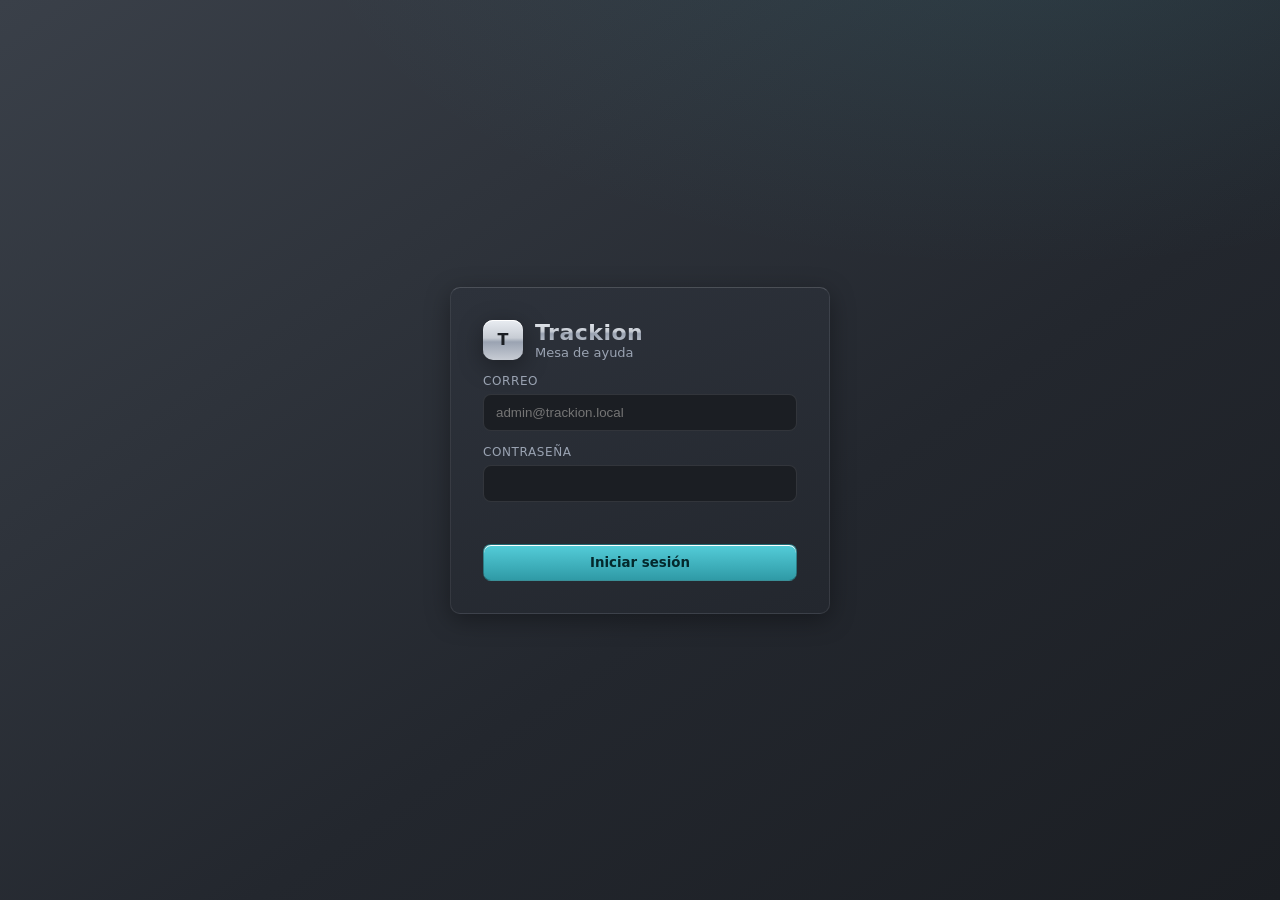
<file: frontend/index.html>
<!DOCTYPE html>
<html lang="es">
<head>
  <meta charset="UTF-8" />
  <meta name="viewport" content="width=device-width, initial-scale=1.0" />
  <title>Trackion — Mesa de ayuda</title>
  <link rel="stylesheet" href="css/style.css" />
</head>
<body>
  <div class="app">
    <aside class="sidebar">
      <div class="brand">
        <div class="logo">T</div>
        <div><h1>Trackion</h1></div>
      </div>
      <nav class="nav">
        <a href="#" class="active">🎫 Tickets</a>
        <a href="#" id="navNew">➕ Nuevo ticket</a>
        <a href="#" id="navIntegrations">🔌 Integraciones</a>
        <a href="#" id="navHealth">📈 Estado</a>
      </nav>
    </aside>

    <main class="main">
      <div class="topbar">
        <h2 id="title">Tickets</h2>
        <div class="user-chip">
          <div class="avatar" id="avatar">A</div>
          <div>
            <div id="userName" style="font-size:14px">—</div>
            <a href="#" id="logout" class="muted">Salir</a>
          </div>
        </div>
      </div>

      <section class="kpis" id="kpis">
        <div class="kpi metal-surface"><div class="n" id="kAbiertos">0</div><div class="l">Abiertos</div></div>
        <div class="kpi metal-surface"><div class="n" id="kProgreso">0</div><div class="l">En progreso</div></div>
        <div class="kpi metal-surface"><div class="n" id="kResueltos">0</div><div class="l">Resueltos</div></div>
        <div class="kpi metal-surface"><div class="n" id="kTotal">0</div><div class="l">Total</div></div>
      </section>

      <section class="panel metal-surface">
        <div class="toolbar">
          <div class="field"><label>Estado</label>
            <select id="fStatus">
              <option value="">Todos</option>
              <option value="open">Abierto</option>
              <option value="in_progress">En progreso</option>
              <option value="resolved">Resuelto</option>
              <option value="closed">Cerrado</option>
            </select>
          </div>
          <div class="field"><label>Prioridad</label><select id="fPriority"><option value="">Todas</option></select></div>
          <button class="btn ghost" id="btnFilter">Filtrar</button>
          <button class="btn accent" id="btnNew" style="margin-left:auto">➕ Nuevo ticket</button>
        </div>
        <table>
          <thead><tr><th>#</th><th>Asunto</th><th>Categoría</th><th>Prioridad</th><th>Estado</th><th>Asignado</th><th>Creado</th></tr></thead>
          <tbody id="rows"><tr><td colspan="7" class="muted">Cargando…</td></tr></tbody>
        </table>
      </section>
    </main>
  </div>

  <!-- Modal detalle / nuevo -->
  <div class="modal-bg" id="modalBg">
    <div class="modal metal-surface" id="modal"></div>
  </div>

  <script src="js/config.js"></script>
  <script src="js/api.js"></script>
  <script src="js/app.js"></script>
</body>
</html>
</file>
<file: frontend/css/style.css>
/* Trackion — paleta metálica (ver docs/frontend-standards.md §2) */
:root {
  --metal-900: #1b1e23;
  --metal-800: #23272e;
  --metal-700: #2d323b;
  --metal-600: #363c46;
  --metal-500: #5b6473;
  --metal-300: #9aa3b2;
  --metal-100: #d7dce3;
  --steel: #8a93a3;
  --chrome: #c7ccd4;
  --gunmetal: #3a4049;
  --accent: #3fb7c4;
  --accent-2: #7c5cff;
  --ok: #3ecf8e;
  --warn: #e0a83d;
  --danger: #e0564b;
  --grad-metal: linear-gradient(145deg, #3a4049 0%, #23272e 60%, #1b1e23 100%);
  --grad-chrome: linear-gradient(180deg, #e9edf2 0%, #c7ccd4 45%, #9aa3b2 55%, #c7ccd4 100%);
  --radius: 10px;
  --shadow: 0 6px 24px rgba(0, 0, 0, 0.35);
}

* { box-sizing: border-box; }
html, body { margin: 0; height: 100%; }
body {
  font-family: "Segoe UI", system-ui, -apple-system, Arial, sans-serif;
  color: var(--metal-100);
  background:
    radial-gradient(1200px 600px at 80% -10%, rgba(63, 183, 196, 0.10), transparent 60%),
    var(--grad-metal);
  min-height: 100vh;
}

a { color: var(--accent); text-decoration: none; }
button { font-family: inherit; cursor: pointer; }

/* ── Realce metálico reutilizable ── */
.metal-surface {
  background: linear-gradient(160deg, var(--metal-700), var(--metal-800));
  border: 1px solid rgba(215, 220, 227, 0.10);
  border-top-color: rgba(215, 220, 227, 0.22);
  box-shadow: var(--shadow);
  border-radius: var(--radius);
}

/* ── Login ── */
.login-wrap { display: grid; place-items: center; min-height: 100vh; padding: 20px; }
.login-card { width: 380px; max-width: 100%; padding: 32px; }
.brand { display: flex; align-items: center; gap: 12px; margin-bottom: 6px; }
.brand .logo {
  width: 40px; height: 40px; border-radius: 10px;
  background: var(--grad-chrome);
  box-shadow: inset 0 1px 0 #fff, var(--shadow);
  display: grid; place-items: center; color: var(--metal-900); font-weight: 800;
}
.brand h1 { font-size: 22px; margin: 0; letter-spacing: 0.5px;
  background: var(--grad-chrome); -webkit-background-clip: text; background-clip: text; color: transparent; }
.muted { color: var(--metal-300); font-size: 13px; }

label { display: block; font-size: 12px; color: var(--metal-300); margin: 14px 0 6px; text-transform: uppercase; letter-spacing: 0.6px; }
input, select, textarea {
  width: 100%; padding: 10px 12px; border-radius: 8px;
  background: var(--metal-900); color: var(--metal-100);
  border: 1px solid rgba(215, 220, 227, 0.12);
  outline: none;
}
input:focus, select:focus, textarea:focus { border-color: var(--accent); box-shadow: 0 0 0 2px rgba(63, 183, 196, 0.25); }

.btn {
  display: inline-flex; align-items: center; gap: 8px; justify-content: center;
  padding: 10px 16px; border-radius: 8px; border: 1px solid rgba(0,0,0,0.3);
  background: var(--grad-chrome); color: var(--metal-900); font-weight: 700;
  box-shadow: inset 0 1px 0 #fff;
}
.btn:hover { filter: brightness(1.05); }
.btn.full { width: 100%; }
.btn.ghost { background: transparent; color: var(--metal-100); border-color: rgba(215,220,227,0.18); box-shadow: none; }
.btn.accent { background: linear-gradient(180deg, #54cdd9, #2f9aa6); color: #04282c; }

.error { color: var(--danger); font-size: 13px; margin-top: 10px; min-height: 16px; }

/* ── App layout ── */
.app { display: grid; grid-template-columns: 230px 1fr; min-height: 100vh; }
.sidebar { padding: 20px 16px; border-right: 1px solid rgba(215,220,227,0.08); background: linear-gradient(180deg, rgba(43,50,59,0.6), rgba(27,30,35,0.6)); }
.sidebar .brand { margin-bottom: 24px; }
.nav a { display: block; padding: 10px 12px; border-radius: 8px; color: var(--metal-100); margin-bottom: 4px; }
.nav a.active, .nav a:hover { background: rgba(63,183,196,0.12); color: #fff; }
.main { padding: 24px 28px; }
.topbar { display: flex; align-items: center; justify-content: space-between; margin-bottom: 22px; }
.topbar h2 { margin: 0; font-weight: 600; }
.user-chip { display: flex; align-items: center; gap: 10px; }
.avatar { width: 34px; height: 34px; border-radius: 50%; background: var(--grad-chrome); color: var(--metal-900); display: grid; place-items: center; font-weight: 800; }

/* ── Cards / KPIs ── */
.kpis { display: grid; grid-template-columns: repeat(4, 1fr); gap: 14px; margin-bottom: 22px; }
.kpi { padding: 16px; }
.kpi .n { font-size: 28px; font-weight: 800; }
.kpi .l { color: var(--metal-300); font-size: 12px; text-transform: uppercase; letter-spacing: 0.6px; }

/* ── Tabla ── */
.panel { padding: 18px; }
.toolbar { display: flex; gap: 10px; flex-wrap: wrap; margin-bottom: 14px; align-items: end; }
.toolbar .field { min-width: 150px; }
.toolbar label { margin-top: 0; }
table { width: 100%; border-collapse: collapse; }
th, td { text-align: left; padding: 10px 12px; border-bottom: 1px solid rgba(215,220,227,0.07); font-size: 14px; }
th { color: var(--metal-300); font-size: 11px; text-transform: uppercase; letter-spacing: 0.7px; }
tbody tr:hover { background: rgba(255,255,255,0.03); cursor: pointer; }

/* ── Badges de estado/prioridad ── */
.badge { display: inline-block; padding: 3px 10px; border-radius: 999px; font-size: 11px; font-weight: 700; border: 1px solid transparent; }
.st-open { background: rgba(63,183,196,0.15); color: var(--accent); border-color: rgba(63,183,196,0.4); }
.st-in_progress { background: rgba(224,168,61,0.15); color: var(--warn); border-color: rgba(224,168,61,0.4); }
.st-resolved { background: rgba(62,207,142,0.15); color: var(--ok); border-color: rgba(62,207,142,0.4); }
.st-closed { background: rgba(154,163,178,0.15); color: var(--metal-300); border-color: rgba(154,163,178,0.4); }
.pr-urgente { color: var(--danger); font-weight: 800; }
.pr-alta { color: var(--warn); font-weight: 700; }
.pr-media { color: var(--metal-100); }
.pr-baja { color: var(--metal-300); }

/* ── Modal ── */
.modal-bg { position: fixed; inset: 0; background: rgba(10,12,15,0.6); display: none; place-items: center; padding: 20px; z-index: 50; }
.modal-bg.show { display: grid; }
.modal { width: 640px; max-width: 100%; max-height: 90vh; overflow: auto; padding: 24px; }
.modal h3 { margin-top: 0; }
.row { display: grid; grid-template-columns: 1fr 1fr; gap: 14px; }
.comments { margin-top: 16px; border-top: 1px solid rgba(215,220,227,0.08); padding-top: 12px; }
.comment { padding: 10px 0; border-bottom: 1px dashed rgba(215,220,227,0.08); }
.comment .who { font-size: 12px; color: var(--metal-300); }
.right { display: flex; justify-content: flex-end; gap: 10px; margin-top: 16px; }
.hidden { display: none !important; }
@media (max-width: 760px) { .app { grid-template-columns: 1fr; } .sidebar { display: none; } .kpis { grid-template-columns: repeat(2,1fr); } .row { grid-template-columns: 1fr; } }
</file>
